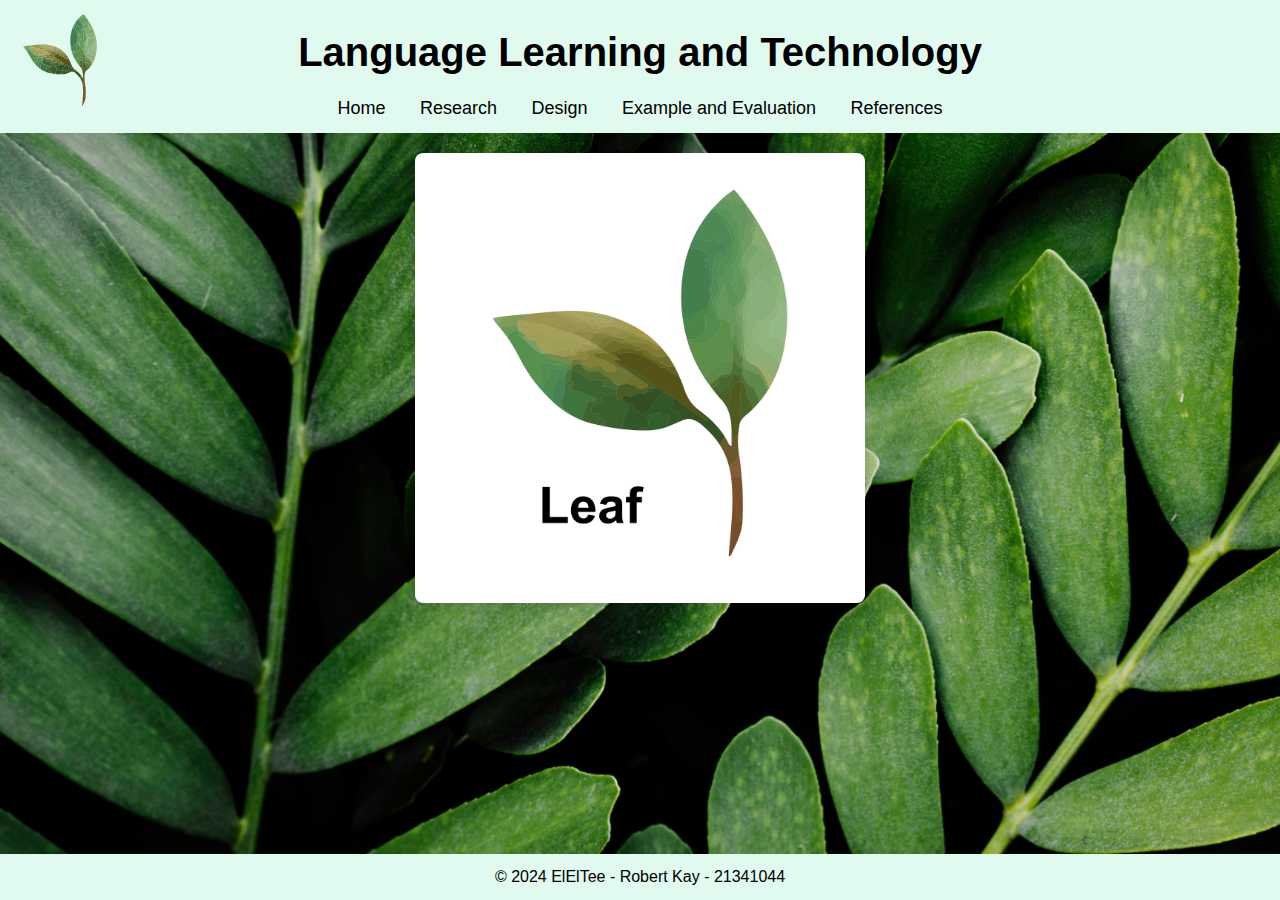
<file: index.html>
<!DOCTYPE html>
<html lang="en">
<head>
    <meta charset="UTF-8">
    <meta name="viewport" content="width=device-width, initial-scale=1.0">
    <title>Home | LLT</title>
    <link rel="stylesheet" href="css/style.css">
</head>
<body>
    <header>
        <h1 class="title">Language Learning and Technology</h1>
        <nav>
            <ul>
                <li><a href="index.html">Home</a></li>
                <li><a href="research.html">Research</a></li>
                <li><a href="design.html">Design</a></li>
                <li><a href="example.html">Example and Evaluation</a></li>
                <li><a href="references.html">References</a></li>
            </ul>
        </nav>
    </header>
    
    <main>
        <div class="container">
            <img src="css/images/logo.png" alt="Logo" class="main-image" id="spinImage">
        </div>
    </main>
    
    <footer>
        <p>&copy; 2024 ElElTee - Robert Kay - 21341044</p>
    </footer>
    <script src="js/script.js"></script>
</body>
</html>
</file>
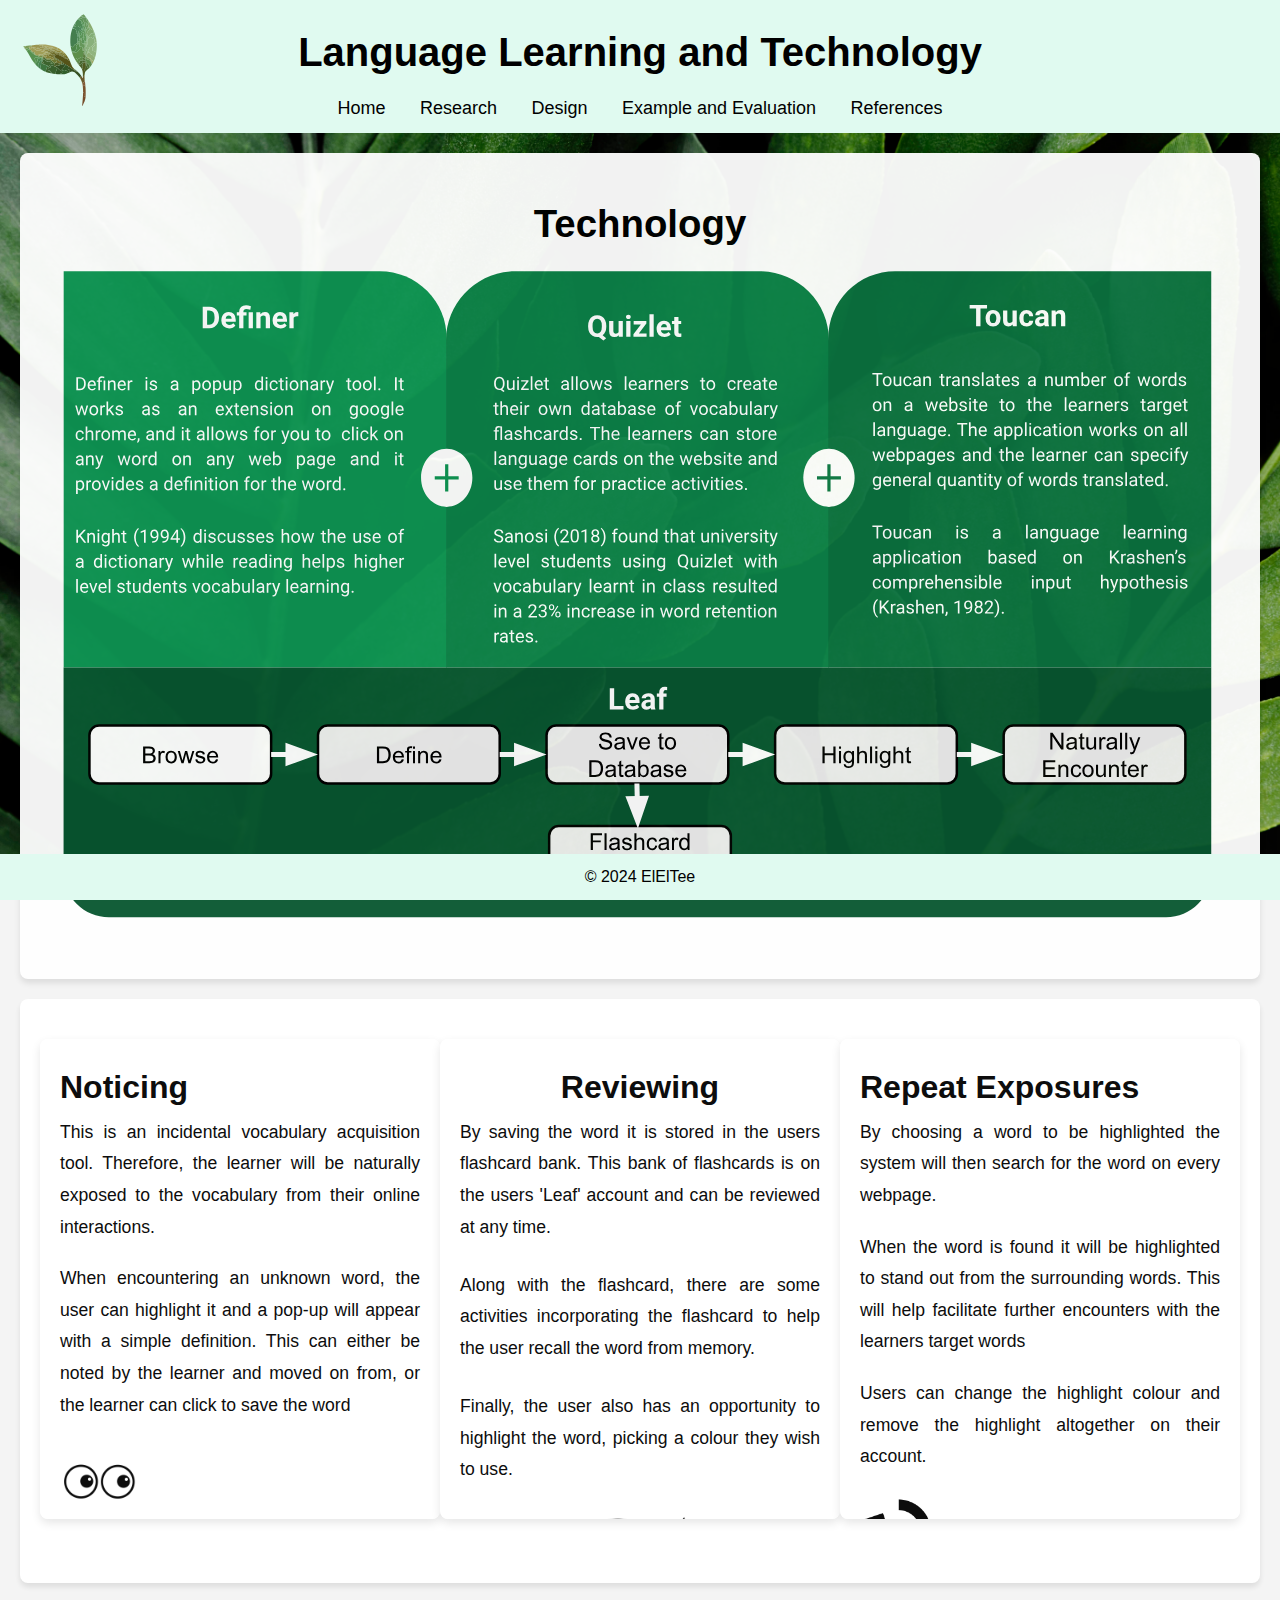
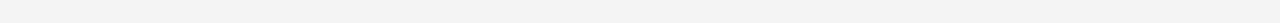
<file: design.html>
<!DOCTYPE html>
<html lang="en">
<head>
    <meta charset="UTF-8">
    <meta name="viewport" content="width=device-width, initial-scale=1.0">
    <title>Design | LLT</title>
    <link rel="stylesheet" href="css/style.css">
</head>
<body>
    <header>
        <h1 class="title">Language Learning and Technology</h1>
        <nav>
            <ul>
                <li><a href="index.html">Home</a></li>
                <li><a href="research.html">Research</a></li>
                <li><a href="design.html">Design</a></li>
                <li><a href="example.html">Example and Evaluation</a></li>
                <li><a href="references.html">References</a></li>
            </ul>
        </nav>
    </header>

    <main>
        <!--<section class="design">
            <h1>My Design</h1>
            <img src="css/images/TATL.svg" alt="TATL image describing the tech framework" class="images">
        </section>-->
        <section class="design">
            <h1>Technology</h1>
            <img src="css/images/applications.svg" alt="TATL image describing the tech framework" class="images">
        </section>
        <section class="example">
            <div class="left-example">
                <h1>Noticing</h1>
                <p>This is an incidental vocabulary acquisition tool. Therefore, the learner will be naturally exposed to the vocabulary from their online interactions.</p>
                <p>When encountering an unknown word, the user can highlight it and a pop-up will appear with a simple definition. This can either be noted by the learner and moved on from, or the learner can click to save the word</p>
                <img src="css/images/eyes.png" alt="a pair of cartoon eyes" class="example-images">
            </div>
            <div class="centre-example">
                <h1>Reviewing</h1>
                <p>By saving the word it is stored in the users flashcard bank. This bank of flashcards is on the users 'Leaf' account and can be reviewed at any time.</p>
                <p>Along with the flashcard, there are some activities incorporating the flashcard to help the user recall the word from memory.</p>
                <p>Finally, the user also has an opportunity to highlight the word, picking a colour they wish to use.</p>
                <img src="css/images/book.png" alt="an open book" class="example-images">
            </div>
            <div class="right-example">
                <h1>Repeat Exposures</h1>
                <p>By choosing a word to be highlighted the system will then search for the word on every webpage.</p>
                <p>When the word is found it will be highlighted to stand out from the surrounding words. This will help facilitate further encounters with the learners target words</p>
                <p>Users can change the highlight colour and remove the highlight altogether on their account.</p>
                <img src="css/images/repeat.png" alt="2 arrows - displaying a circle shape" class="example-images">
            </div>
        </section>

    </main>
    <div class="tooltip" id="tooltip"></div>
    <footer>
        <p>&copy; 2024 ElElTee</p>
    </footer>

    <script src="js/script.js"></script>
</body>
</html>
</file>
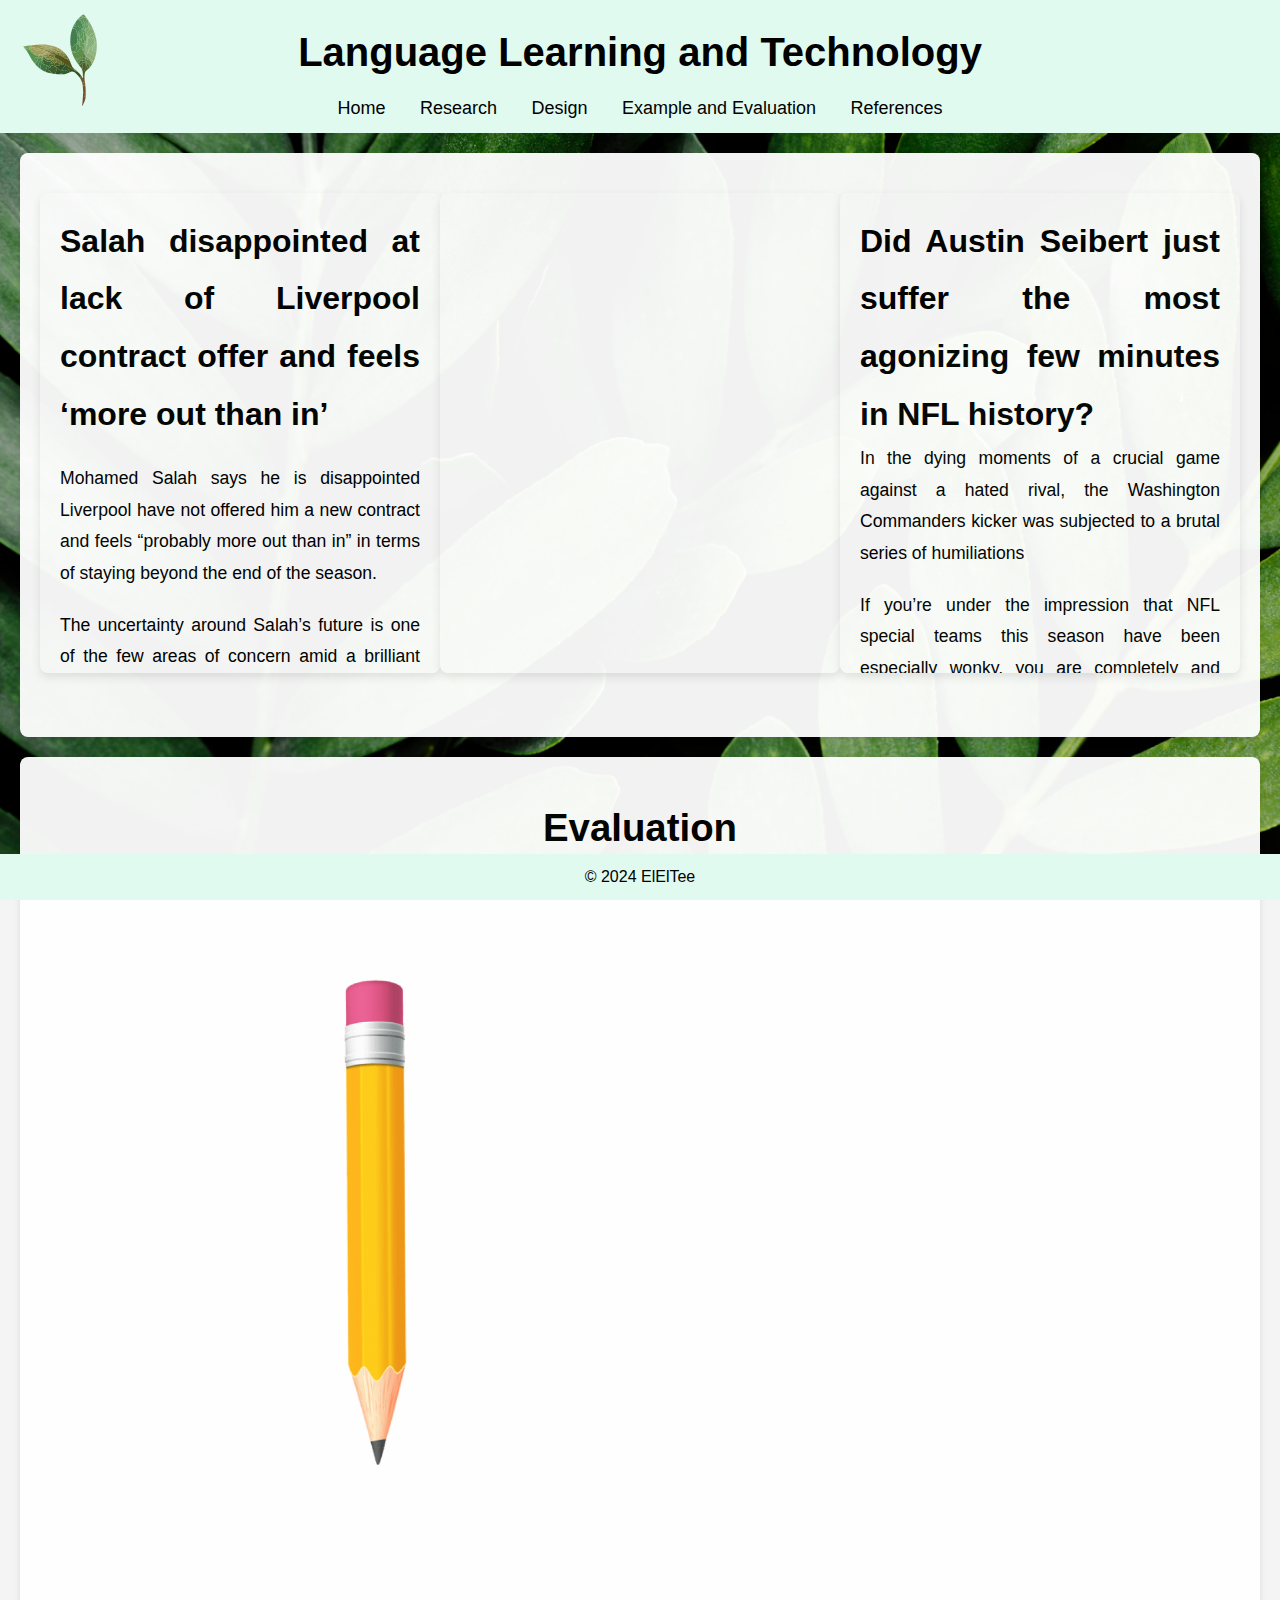
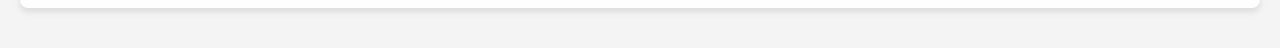
<file: example.html>
<!DOCTYPE html>
<html lang="en">
<head>
    <meta charset="UTF-8">
    <meta name="viewport" content="width=device-width, initial-scale=1.0">
    <title>An Example | LLT</title>
    <link rel="stylesheet" href="css/style.css">
</head>
<body>
    <header>
        <h1 class="title">Language Learning and Technology</h1>
        <nav>
            <ul>
                <li><a href="index.html">Home</a></li>
                <li><a href="research.html">Research</a></li>
                <li><a href="design.html">Design</a></li>
                <li><a href="example.html">Example and Evaluation</a></li>
                <li><a href="references.html">References</a></li>
            </ul>
        </nav>
    </header>

    <main>
        <section class="example">
            <div class="left-example">
                <h1>Salah disappointed at lack of Liverpool contract offer and feels ‘more out than in’</h1>
                <p></p>
                <p>Mohamed Salah says he is disappointed Liverpool have not offered him a new contract and feels “probably more out than in” in terms of staying beyond the end of the season.</p>
                <p>The uncertainty around Salah’s future is one of the few areas of concern amid a brilliant start under Arne Slot, whose side are eight points clear at the top of the Premier League after 10 wins in his 12 league matches.</p>
                <p>Salah’s bombshell words will heighten Liverpool supporters’ fears that the forward will move on when his deal expires in the summer. “Well, we are almost in December and I haven’t received any offers yet to stay in the club,” the 32-year-old said. “I’m probably more out than in.”</p>  
                <p>He added: “You know I have been in the club for many years. There is no team like this. But in the end it is not in my hands. As I said before, it is December and I haven’t received anything yet about my future.”</p>
                <p>Asked if he was disappointed at the lack of offers from Liverpool, Salah replied: “Of course, yeah. I love the fans. The fans love me. In the end it is not in my hands or the fans’ hands. Let’s wait and see.”</p>
            </div>
            <div class="centre-example">

            </div>
            <div class="right-example">
                <h1>Did Austin Seibert just suffer the most agonizing few minutes in NFL history?</h1>
                <p>In the dying moments of a crucial game against a hated rival, the Washington Commanders kicker was subjected to a brutal series of humiliations</p>
                <p>If you’re under the impression that NFL special teams this season have been especially wonky, you are completely and utterly correct.</p>
                <p>Still, as weird as it special teams had been through the first 11 weeks of the season, nothing could quite compare to what happened on Sunday. Kicker misses and miscues have been legion, but Sunday saw far more blunders than usual.</p>
                <p>Most prominent of all was Austin Seibert of the Washington Commanders. The seven-year veteran came into Sunday perfect on extra-points, and 25 of 27 on his field goal attempts, this season.</p>
                <p>And then came the utter disaster Seibert put himself in against the Dallas Cowboys in a 34-26 Commanders loss. With 48 seconds left in the first quarter, Seibert missed a 51-yard field goal. No surprise there, as his only two misses this season had come from 50 or more yards. Then, after Jayden Daniels scored a touchdown on a 17-yard run with 9:59 left in the third quarter, Seibert missed his first extra-point attempt of the season. It didn’t seem a huge deal: Washington still led 9-3 against a Dallas team who have been woeful all season.</p>
            </div>
        </section>
        <section class="research">
            <h1>Evaluation</h1>
            <div class="image-text-container">
                <img src="css/images/pencil.png" alt="Descriptive Image" class="clickable-image">
                <div class="text-overlay">
                    <p>As this is an application to expand learners' incidental vocabulary learning it is difficult to fully evaluate without some constraints.</p>
                    <p>----</p>
                    <p>There could be a long-term study where one set of learners has access to this application and another doesn't. Then involving a pre-test and post-test it could evaluate the progress the learners have made. However, this is difficult to set up and it would be hard to prove that improvements were made because of the application.</p>
                    <p>----</p>
                    <p>A possible alternative would be an experiment similar to that of Chen & Truscott, 2010. Where we take students and expose them to a set number of reading materials. Half with, half without the application. There could then be a pre and post test on some key vocabulary</p>
                </div>
            </div>
        </section>
    </main>
    <div class="tooltip" id="tooltip"></div>
    <footer>
        <p>&copy; 2024 ElElTee</p>
    </footer>

    <script src="js/script.js"></script>
</body>
</html>
</file>
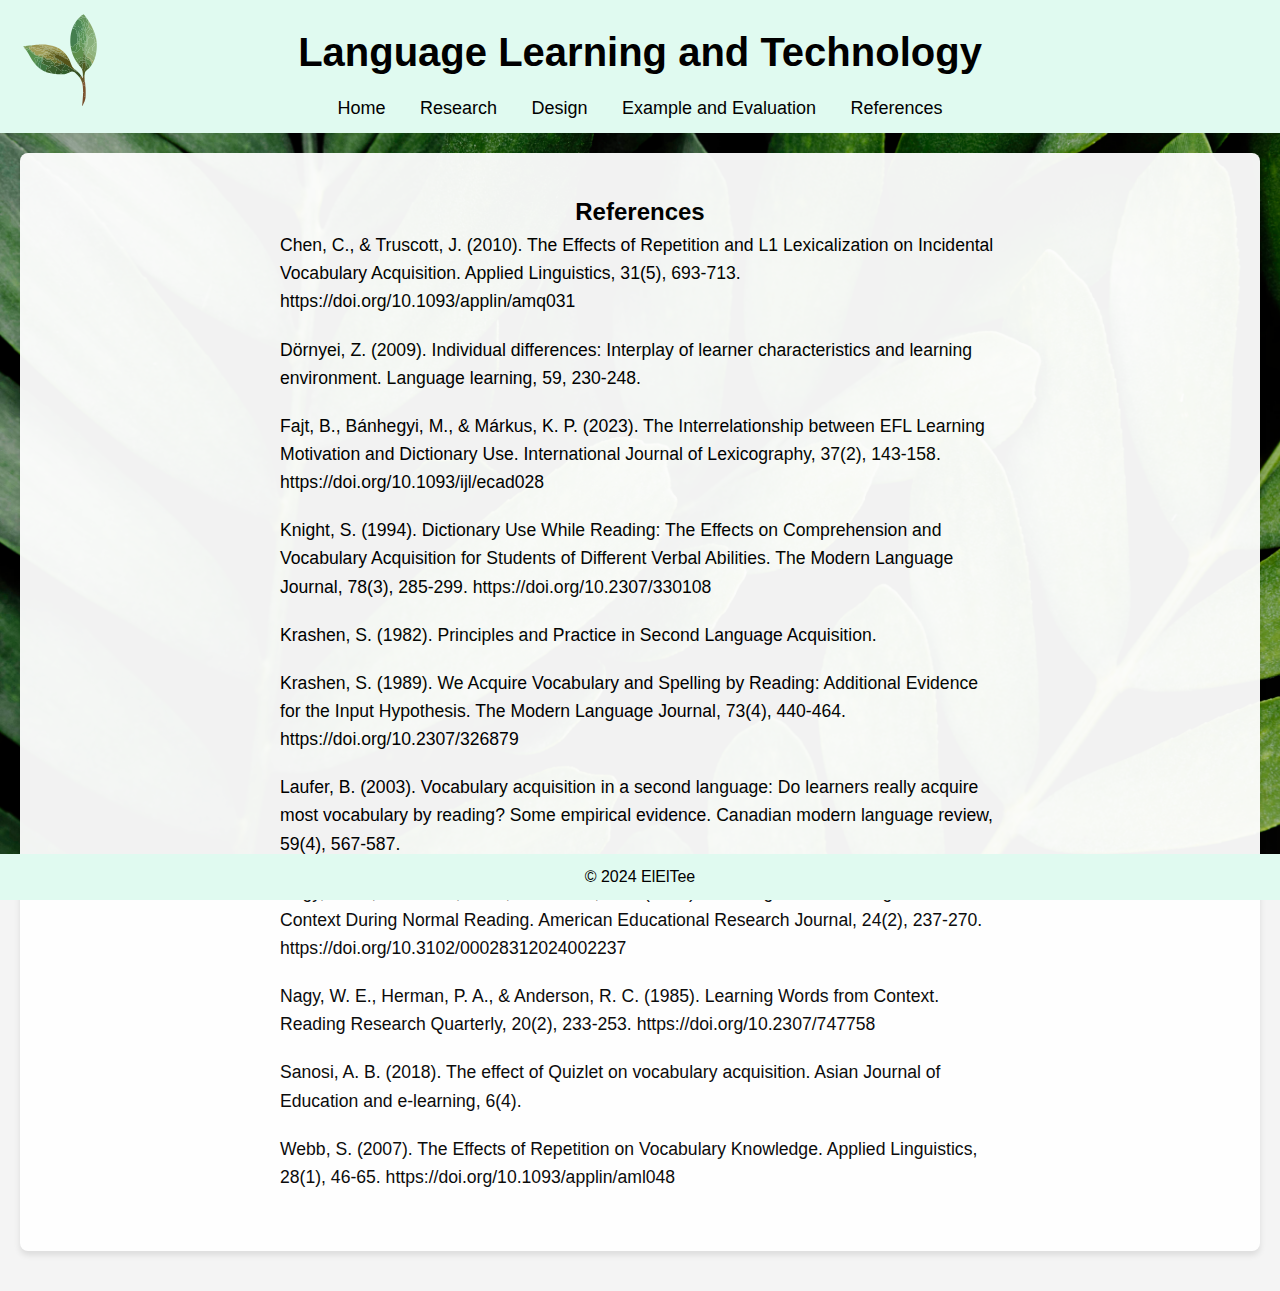
<file: references.html>
<!DOCTYPE html>
<html lang="en">
<head>
    <meta charset="UTF-8">
    <meta name="viewport" content="width=device-width, initial-scale=1.0">
    <title>References | LLT</title>
    <link rel="stylesheet" href="css/style.css">
</head>
<body>
    <header>
        <h1 class="title">Language Learning and Technology</h1>
        <nav>
            <ul>
                <li><a href="index.html">Home</a></li>
                <li><a href="research.html">Research</a></li>
                <li><a href="design.html">Design</a></li>
                <li><a href="example.html">Example and Evaluation</a></li>
                <li><a href="references.html">References</a></li>
            </ul>
        </nav>
    </header>

    <main>
        <section class="references">
            <h1>References</h1>
            <p>Chen, C., & Truscott, J. (2010). The Effects of Repetition and L1 Lexicalization on Incidental Vocabulary Acquisition. Applied Linguistics, 31(5), 693-713. https://doi.org/10.1093/applin/amq031</p>
            <p>Dörnyei, Z. (2009). Individual differences: Interplay of learner characteristics and learning environment. Language learning, 59, 230-248.</p>
            <p>Fajt, B., Bánhegyi, M., & Márkus, K. P. (2023). The Interrelationship between EFL Learning Motivation and Dictionary Use. International Journal of Lexicography, 37(2), 143-158. https://doi.org/10.1093/ijl/ecad028</p>
            <p>Knight, S. (1994). Dictionary Use While Reading: The Effects on Comprehension and Vocabulary Acquisition for Students of Different Verbal Abilities. The Modern Language Journal, 78(3), 285-299. https://doi.org/10.2307/330108</p>
            <p>Krashen, S. (1982). Principles and Practice in Second Language Acquisition.</p>
            <p>Krashen, S. (1989). We Acquire Vocabulary and Spelling by Reading: Additional Evidence for the Input Hypothesis. The Modern Language Journal, 73(4), 440-464. https://doi.org/10.2307/326879</p>
            <p>Laufer, B. (2003). Vocabulary acquisition in a second language: Do learners really acquire most vocabulary by reading? Some empirical evidence. Canadian modern language review, 59(4), 567-587.</p>
            <p>Nagy, W. E., Anderson, R. C., & Herman, P. A. (1987). Learning Word Meanings From Context During Normal Reading. American Educational Research Journal, 24(2), 237-270. https://doi.org/10.3102/00028312024002237</p>
            <p>Nagy, W. E., Herman, P. A., & Anderson, R. C. (1985). Learning Words from Context. Reading Research Quarterly, 20(2), 233-253. https://doi.org/10.2307/747758</p>
            <p>Sanosi, A. B. (2018). The effect of Quizlet on vocabulary acquisition. Asian Journal of Education and e-learning, 6(4).</p>
            <p>Webb, S. (2007). The Effects of Repetition on Vocabulary Knowledge. Applied Linguistics, 28(1), 46-65. https://doi.org/10.1093/applin/aml048</p>
        </section>
    </main>

    <footer>
        <p>&copy; 2024 ElElTee</p>
    </footer>

    <script src="js/script.js"></script>
</body>
</html>
</file>
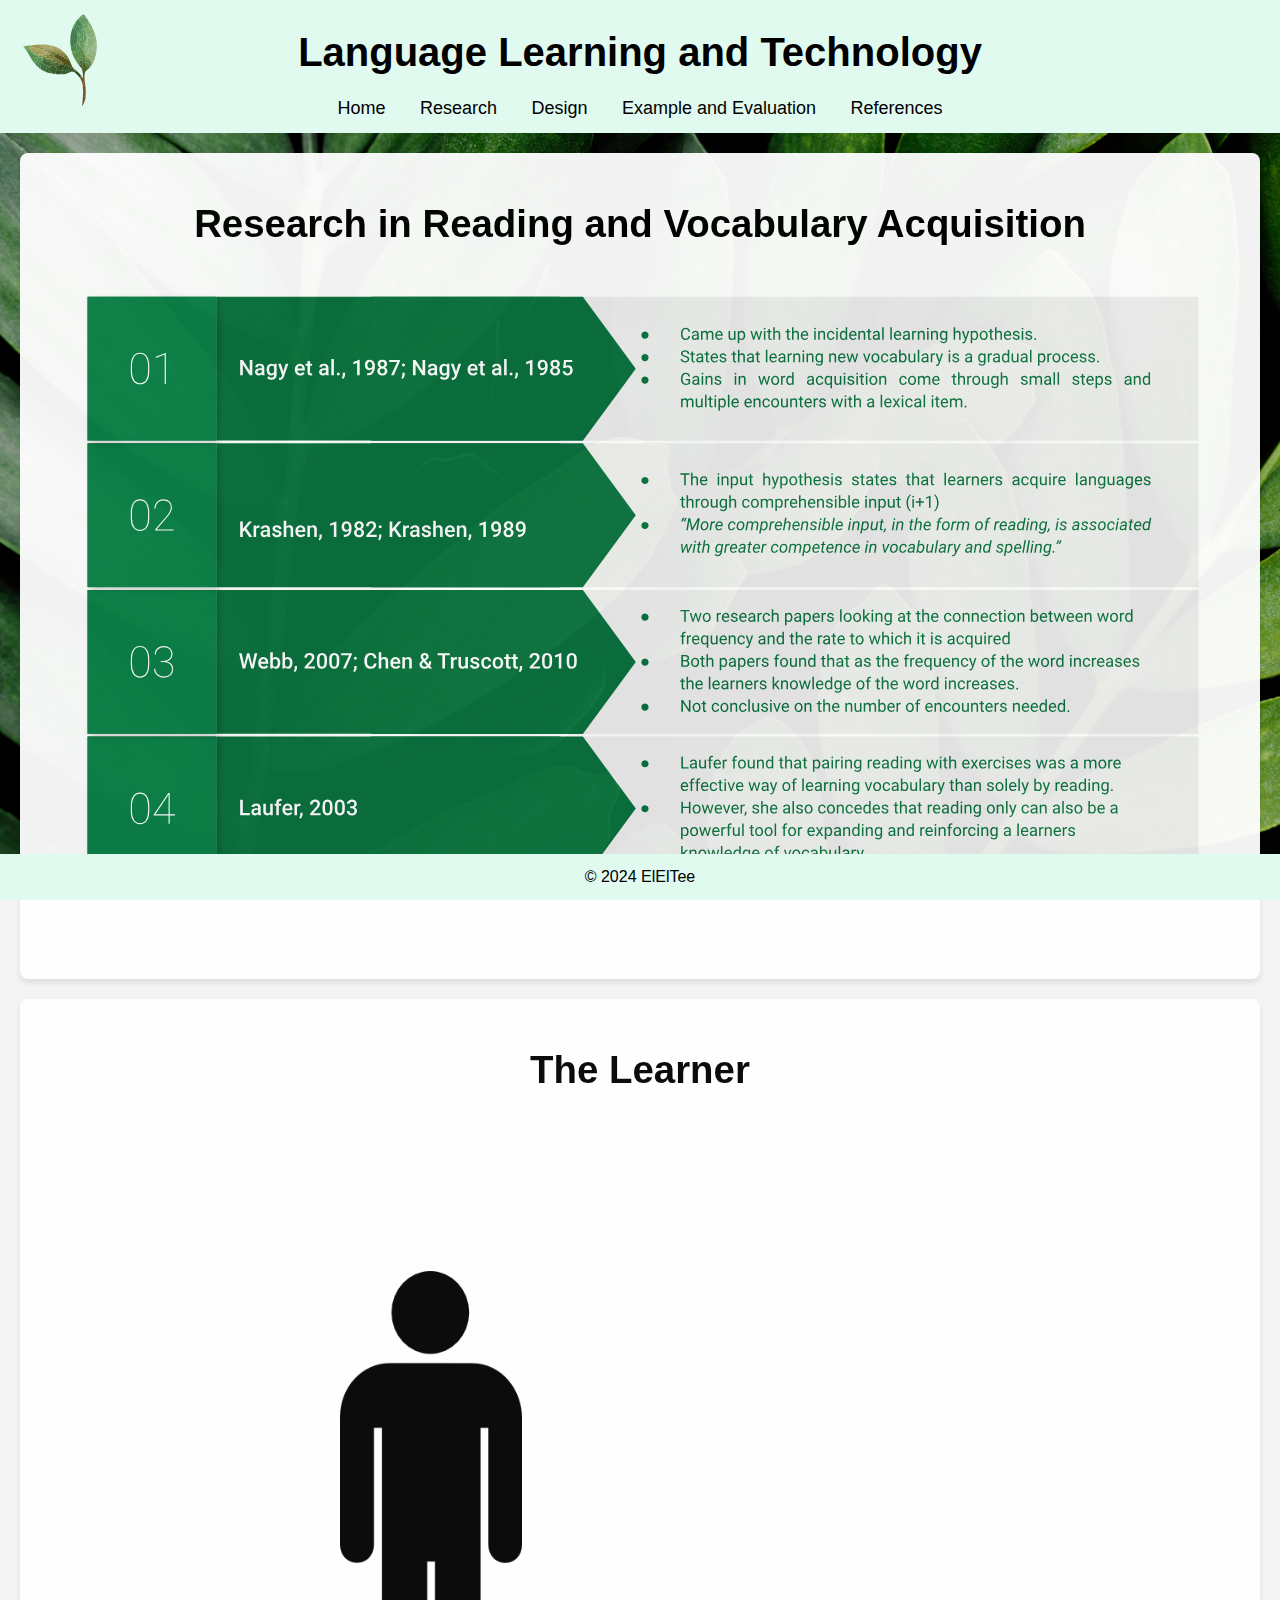
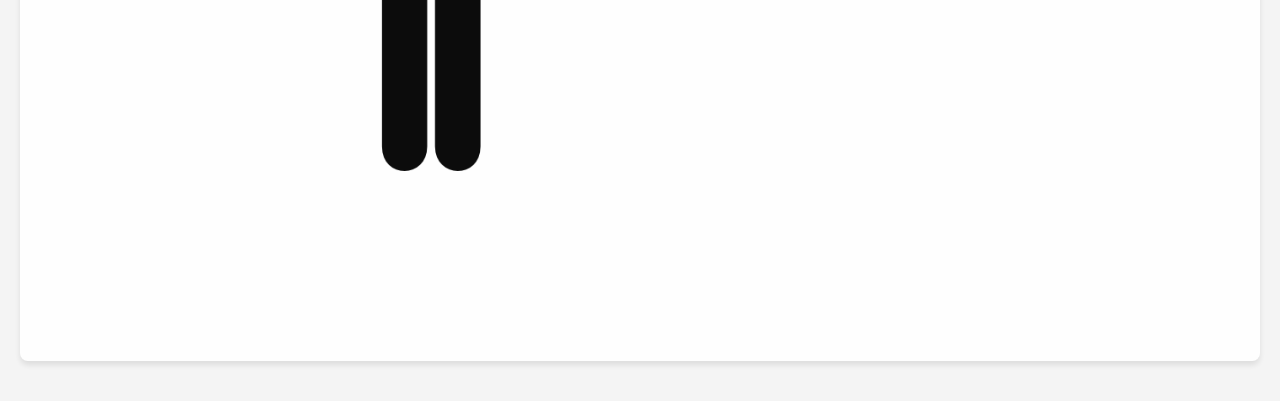
<file: research.html>
<!DOCTYPE html>
<html lang="en">
<head>
    <meta charset="UTF-8">
    <meta name="viewport" content="width=device-width, initial-scale=1.0">
    <title>Research | LLT</title>
    <link rel="stylesheet" href="css/style.css">
</head>
<body>
    <header>
        <h1 class="title">Language Learning and Technology</h1>
        <nav>
            <ul>
                <li><a href="index.html">Home</a></li>
                <li><a href="research.html">Research</a></li>
                <li><a href="design.html">Design</a></li>
                <li><a href="example.html">Example and Evaluation</a></li>
                <li><a href="references.html">References</a></li>
            </ul>
        </nav>
    </header>

    <main>
        <section class="research">
            <h1>Research in Reading and Vocabulary Acquisition</h1>
            <img src="css/images/TATL2.svg" alt="TATL image describing the tech framework" class="images">
        </section>
        <section class="research">
            <h1>The Learner</h1>
            <div class="image-text-container">
                <img src="css/images/body.png" alt="Descriptive Image" class="clickable-image">
                <div class="text-overlay">
                    <p>This application is for a learner studying English as a second language who wants an application that can fit around their life. They can be from any socio-cultural background, but they need access to the internet.</p>
                    <p>----</p>
                    <p>The learner wants to expand their English vocabulary through authentic online material. They regularily browse the internet in English, and they look up unknown vocabulary as they go.</p>
                    <p>----</p>
                    <p>The technology suits a learner who is currently at a CEFR B1 Level or above. It also appeals best to a learner's ideal self (Dörnyei, 2009). As the technology surrounds the idea of vocabulary acquisition through reading, learners that actively search out definitions are most likely to benefit from it (Fajt et al., 2023).  </p>
                </div>
            </div>
        </section>
    </main>

    <footer>
        <p>&copy; 2024 ElElTee</p>
    </footer>

    <script src="js/script.js"></script>
</body>
</html>
</file>
<file: css/style.css>
/* General Reset */
* {
  margin: 0;
  padding: 0;
  box-sizing: border-box;
}

/* Body and font settings */
body {
  font-family: Arial, sans-serif;
  line-height: 1.6;
  color: #000000;
  background-color: #f4f4f4;
}

.image-text-container {
  display: flex;
  align-items: center; /* Vertically align the image and text */
  margin-left: 25%;
}

.clickable-image {
  max-width: 200px;
  max-height: 500px;
  height: auto;
  cursor: pointer;
  margin-right: 20px; /* Add spacing between image and text */
  margin-top: 20px;
  transition: transform 0.3s ease;
}

.clickable-image:hover {
  transform: scale(1.05);
}

.text-overlay {
  opacity: 0;
  visibility: hidden;
  color: rgb(0, 0, 0);
  padding: 10px;
  border-radius: 5px;
  transition: opacity 0.3s ease, visibility 0.3s ease;
  margin-right: 20%;
  text-align: left;
}

.text-overlay p{
  font-size: larger;
  color: #007423;
}

.text-overlay.show {
  opacity: 1;
  visibility: visible;
}

/* Header and Navigation */
header {
  background-color: #e0faf0;
  padding: 10px 0;
}

header nav ul {
  list-style: none;
  text-align: center;
}

header nav ul li {
  display: inline;
  margin: 0 15px;
}

.clickable-word:hover {
  color: rgb(255, 0, 0);
  cursor: pointer;
}

.close {
  cursor: pointer;
  color: #ff6347;
}

.tooltip {
  position: absolute;
  background-color: #fff;
  border: 1px solid #ccc;
  border-radius: 5px;
  padding: 10px;
  box-shadow: 0 4px 6px rgba(0, 0, 0, 0.1);
  z-index: 1000;
  display: none;
  max-width: 300px;
  font-size: 14px;
}

header nav ul li a {
  text-decoration: none;
  color: #000000;
  font-size: 18px;
  transition: color 0.3s;
}

header nav ul li a:hover {
  color: #ff6347;
}

/* Main content */
main {
  padding: 20px;
  text-align: center;
}

.title {
  background-color: #e0faf0;  /* Set background color to black */
  color: rgb(0, 0, 0);             /* Set text color to white */
  padding: 10px;            /* Add some padding around the text */
  text-align: center;       /* Center the text horizontally */
  font-size: 2.5rem;        /* Adjust font size as needed */
  margin: 0;                /* Remove default margin */
}

body::before {
  position: absolute;
  content: "";
  top: 10px;
  left: 10px;
  width: 100px; /* Adjust the size as needed */
  height: 100px; /* Ensure the aspect ratio matches your image */
  background-image: url('images/logo.svg'); /* Path to your logo */
  background-size: contain;
  background-repeat: no-repeat;
  z-index: 10; /* Ensures the image stays on top of other elements */
}

.main-image {
  width: 400px; /* Adjust the width as needed */
  height: 400px; /* Maintains the aspect ratio */
}

#spinImage{
  transition: transform 0.6s ease;
}

.spin {
  transform: rotate(360deg);
}

.images {
  max-height:700px;
}

.example-images{
  height:80px;
}

body {
  background-image: url('images/leaves.jpg');  /* Path to your image */
  background-size: cover;         /* Cover the entire screen */
  background-position: center;    /* Center the image */
  background-repeat: no-repeat;   /* Prevent the image from repeating */
  background-attachment: fixed;
  margin: 0;
  padding: 0;
  height: 100%;                  /* Ensure it takes the full height of the viewport */
  position:relative;
}

.hero button:hover {
  background-color: #ff6347;
  color: white;
}

/* Style for the modal background */
.modal {
    position: fixed; /* Ensures it covers the entire viewport */
    top: 0;
    left: 0;
    width: 100%;
    height: 100%;
    display: none; /* Hidden by default */
    justify-content: center; /* Center align content horizontally */
    align-items: center; /* Center align content vertically */
    z-index: 1000; /* Makes sure it is above other elements */
}

/* Style for the popup content */
.modal-content {
    position: absolute; /* Allows manual positioning near the word */
    background-color: #fff; /* Popup background */
    border: 1px solid #ccc; /* Optional border for styling */
    padding: 20px; /* Spacing inside the popup */
    box-shadow: 0 4px 8px rgba(0, 0, 0, 0.2); /* Adds a shadow for visibility */
    z-index: 1001; /* Higher than the modal background */
    border-radius: 8px;
}

/* Close button styling */
.dictionary-entry {
  font-family: 'Georgia', serif; /* Choose a serif font for a classic look */
  line-height: 1.5; /* Space out lines for readability */
  color: #333; /* Neutral text color */
}

.word {
  font-size: 18px;
  font-weight: bold;
  margin-bottom: 8px;
}

.definition {
  font-size: 16px;
  margin-bottom: 10px;
  color: #555;
}

.ex {
  font-size: 14px;
  font-style: italic;
  color: #888;
}

/* Close button styling */
.close {
  position: absolute;
  top: 10px;
  right: 10px;
  cursor: pointer;
  font-size: 18px;
  color: #333;
}

.close:hover{
  color:#ff6347;
}


/* Footer */
footer {
  background-color: #e0faf0;
  color: rgb(0, 0, 0);
  text-align: center;
  padding: 10px;
  position: fixed;
  bottom: 0;
  width: 100%;
}

/* Style for different pages */
section {
  padding: 40px 20px;
}

section h2 {
  font-size: 2rem;
  margin-bottom: 20px;
}

.container {
  width: 450px; /* Makes the text container have a readable width */
  height: 450px; /* Ensures the text doesn't stretch too wide on large screens */
  padding: 20px;
  background-color: #ffffff; /* White background for the text */
  box-shadow: 0 4px 10px rgba(0, 0, 0, 0.1); /* Soft shadow to make it pop */
  border-radius: 8px; /* Rounded corners for a modern book feel */
  overflow: hidden; /* Prevents content from spilling out */
  line-height: 1.8; /* Increases line height for better readability */
  margin: 0 auto;
  scroll-behavior: smooth;
}

.container p {
  margin-bottom: 1.5em; /* Adds space between paragraphs */
  text-align: justify;
}

.left-example, .right-example, .centre-example {
  width: 450px; /* Makes the text container have a readable width */
  height: 480px; /* Ensures the text doesn't stretch too wide on large screens */
  padding: 20px;
  background-color: #ffffff; /* White background for the text */
  box-shadow: 0 4px 10px rgba(0, 0, 0, 0.1); /* Soft shadow to make it pop */
  border-radius: 8px; /* Rounded corners for a modern book feel */
  overflow: hidden; 
  line-height: 1.8; 
  margin: 0 auto;
  scroll-behavior: smooth;
  overflow-y: scroll;
}

.left-example, .right-example, .centre-example p {
  margin-bottom: 1.5em; /* Adds space between paragraphs */
  text-align: justify;
}

section p {
  font-size: 1.1rem;
  margin-bottom: 20px;
}

.example {
  min-height: 550px;
  display: flex;
  justify-content: flex-start; /* Align items to the left */
  background-color: #fff;
  opacity: 95%;
  margin-bottom: 20px;
  border-radius: 8px;
  box-shadow: 0 4px 6px rgba(0, 0, 0, 0.1);
  overflow: hidden;
}

.research, .design, .references {
  background-color: #fff;
  opacity: 95%;
  margin-bottom: 20px;
  border-radius: 8px;
  box-shadow: 0 4px 6px rgba(0, 0, 0, 0.1);
}

.research, .design {
  font-size: larger;
}

.references h1{
  font-size: x-large;
}

.references p{
  text-align: left;
  margin-left: 20%;
  margin-right: 20%;
}

.save-button{
  margin-top: 10px;
  background-color: #cacbfc;
  border-radius: 2px;
}

/* Flashcard styling */
.flashcard {
  background-color: #f9f9f9;
  border: 1px solid #ccc;
  border-radius: 8px;
  padding: 15px;
  margin: 10px 0; /* Spacing between flashcards */
  box-shadow: 0 2px 5px rgba(0, 0, 0, 0.1);
  font-family: 'Arial', sans-serif;
}

.flashcard p {
  margin: 8px 0;
}

.flashcard strong {
  font-size: 16px;
  color: #333;
}

.flashcard em {
  color: #666;
  font-style: italic;
}

.highlight-picker {
  display: flex;
  gap: 10px;
  margin-top: 10px;
}

.color-circle {
  width: 20px;
  height: 20px;
  border-radius: 50%;
  cursor: pointer;
  border: 2px solid #ddd;
  box-shadow: 0 2px 4px rgba(0, 0, 0, 0.2);
}

.color-circle:hover {
  transform: scale(1.1);
  border-color: #999;
}

.highlighted-word {
  transition: color 0.3s ease; /* Smooth transition for color change */
}


/* Mobile responsiveness */
@media (max-width: 768px) {
  header nav ul li {
      display: block;
      margin: 10px 0;
  }

  .hero h1 {
      font-size: 2rem;
  }

  .hero p {
      font-size: 1rem;
  }

  .hero button {
      padding: 8px 16px;
  }
}
</file>
